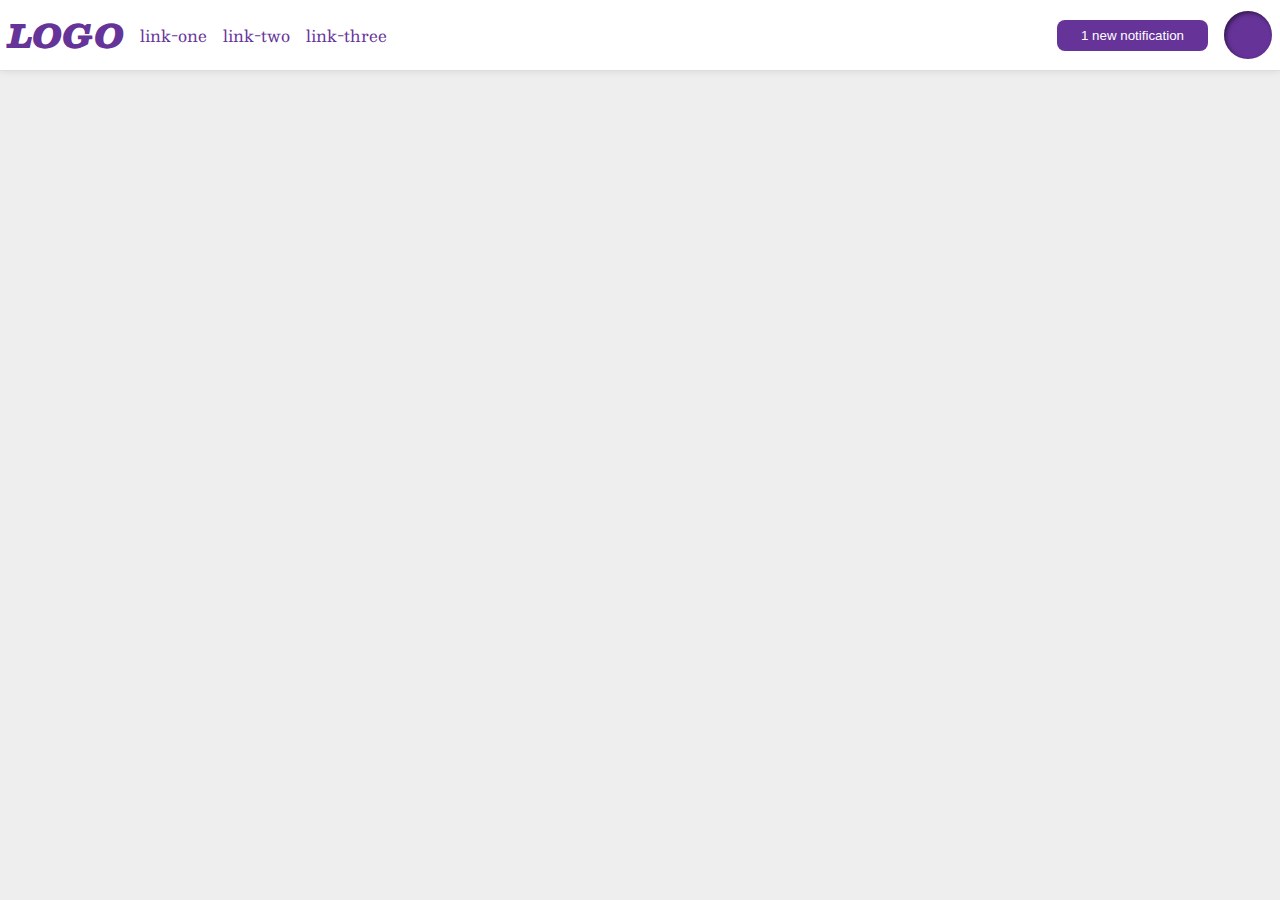
<file: foundations/flex/03-flex-header-2/index.html>
<!DOCTYPE html>
<html lang="en">
  <head>
    <meta charset="UTF-8">
    <meta http-equiv="X-UA-Compatible" content="IE=edge">
    <meta name="viewport" content="width=device-width, initial-scale=1.0">
    <title>Flex Header 2</title>
    <link rel="stylesheet" href="style.css">
  </head>
  <body>
    <div class="header">
      <div class="left-section">
        <div class="logo">
          LOGO
        </div>
        <ul class="links">
          <li><a href="https://google.com">link-one</a></li>
          <li><a href="https://google.com">link-two</a></li>
          <li><a href="https://google.com">link-three</a></li>
        </ul>
      </div>
      <div class="right-section">
        <button class="notifications">
          1 new notification
        </button>
        <div class="profile-image"></div>
      </div>
    </div>
  </body>
</html>
</file>
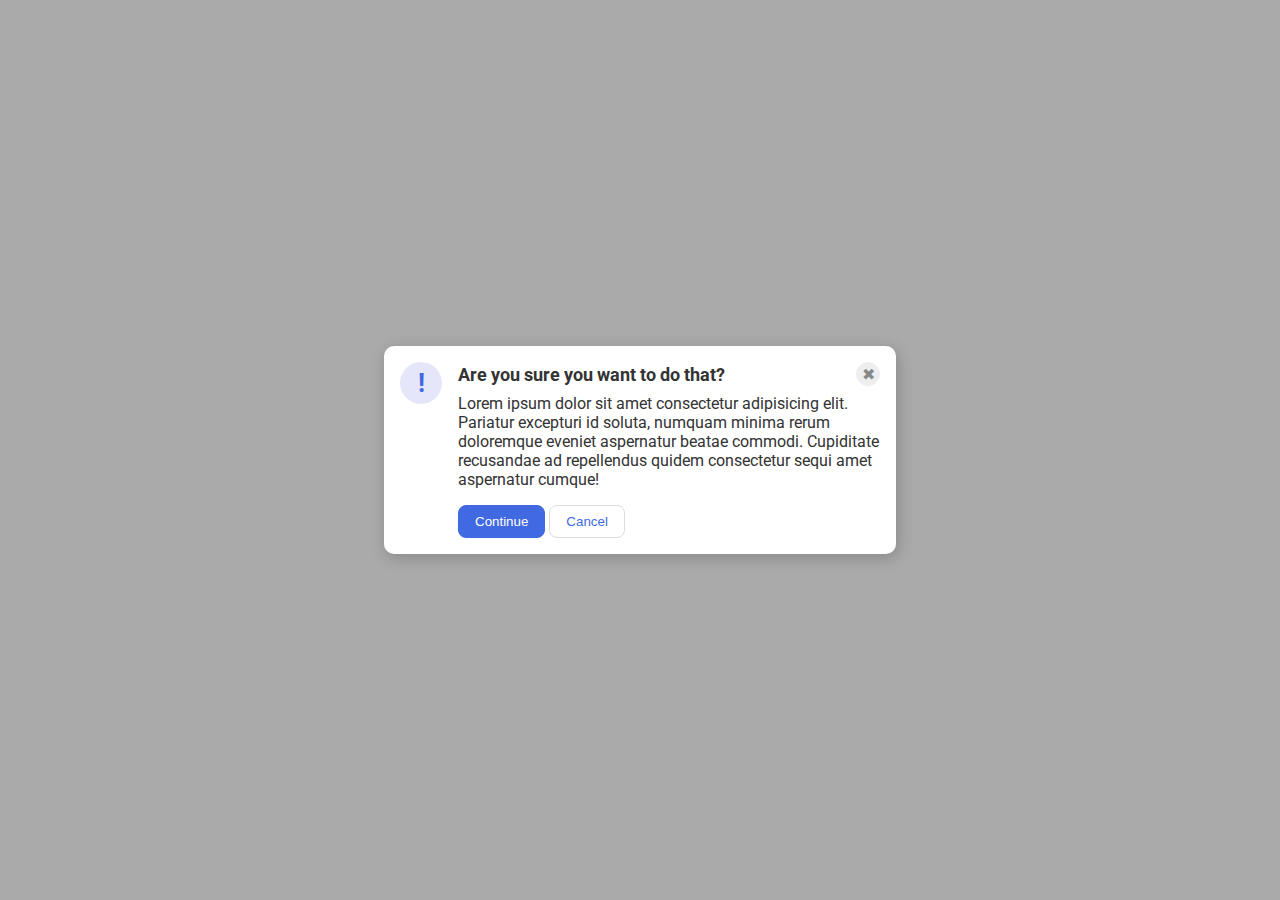
<file: foundations/flex/05-flex-modal/index.html>
<!DOCTYPE html>
<html lang="en">
  <head>
    <meta charset="UTF-8">
    <meta http-equiv="X-UA-Compatible" content="IE=edge">
    <meta name="viewport" content="width=device-width, initial-scale=1.0">
    <link rel="stylesheet" href="style.css">
    <title>Modal</title>
  </head>
  <body>
    <div class="modal">
      <div class="icon">!</div>
      <div class="right">
        <div class="header-container">
          <div class="header">Are you sure you want to do that?</div>
          <button class="close-button">✖</button>
        </div>
        <div class="text">Lorem ipsum dolor sit amet consectetur adipisicing elit. Pariatur excepturi id soluta, numquam minima rerum doloremque eveniet aspernatur beatae commodi. Cupiditate recusandae ad repellendus quidem consectetur sequi amet aspernatur cumque!</div>
        <div class="buttons-container">
          <button class="continue">Continue</button>
          <button class="cancel">Cancel</button>
        </div>
      </div>
    </div>
  </body>
</html>
</file>
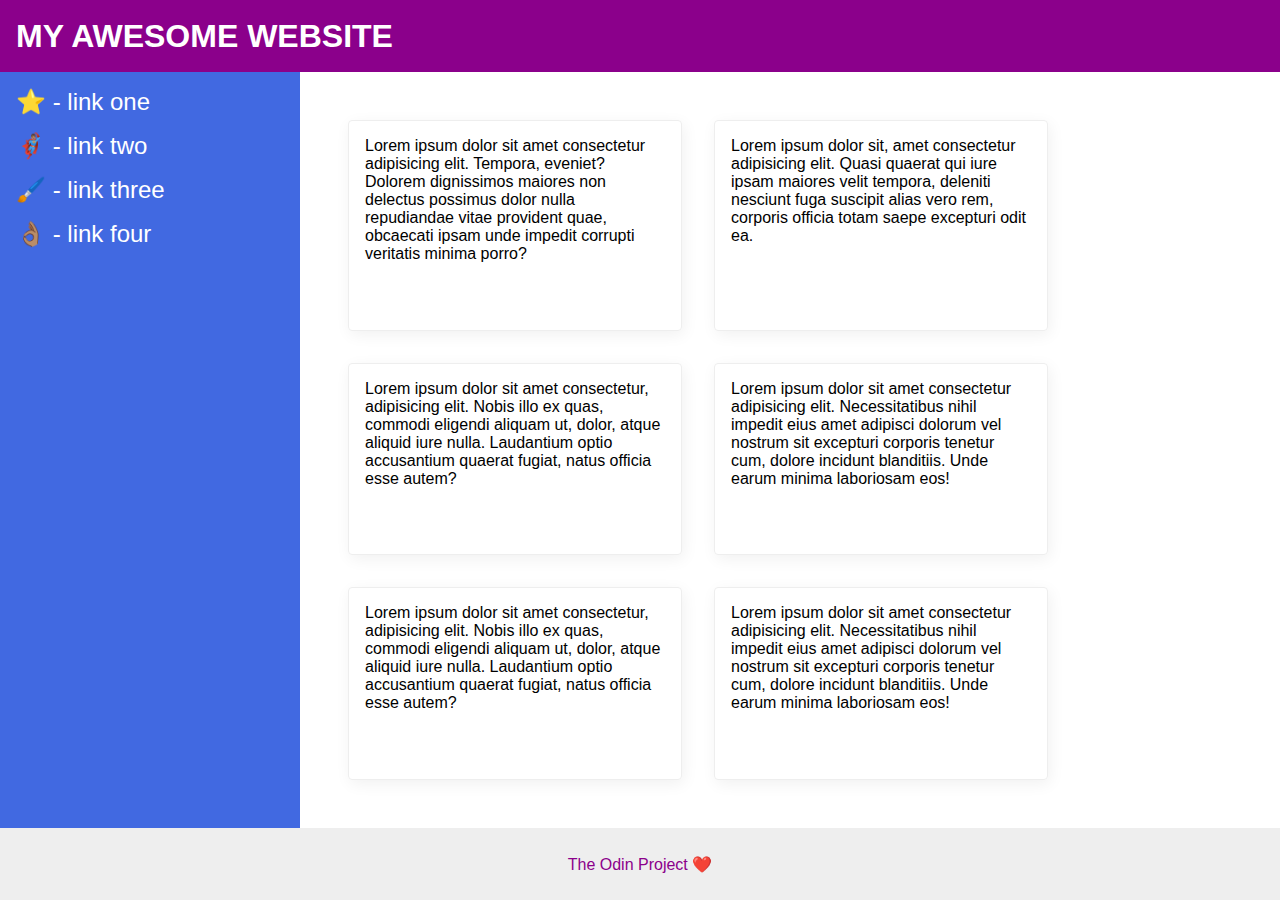
<file: foundations/flex/07-flex-layout-2/index.html>
<!DOCTYPE html>
<html lang="en">
  <head>
    <meta charset="UTF-8">
    <meta http-equiv="X-UA-Compatible" content="IE=edge">
    <meta name="viewport" content="width=device-width, initial-scale=1.0">
    <title>The Holy Grail</title>
    <link rel="stylesheet" href="style.css">
  </head>
  <body>
    <div class="header">
      MY AWESOME WEBSITE
    </div>
    
    <div class="middle">

      <div class="sidebar">
        <ul>
          <li><a href="#">⭐ - link one</a></li>
          <li><a href="#">🦸🏽‍♂️ - link two</a></li>
          <li><a href="#">🖌️ - link three</a></li>
          <li><a href="#">👌🏽 - link four</a></li>
        </ul>
      </div>
      <div class="cards-container">
        <div class="card">Lorem ipsum dolor sit amet consectetur adipisicing elit. Tempora, eveniet? Dolorem dignissimos maiores non delectus possimus dolor nulla repudiandae vitae provident quae, obcaecati ipsam unde impedit corrupti veritatis minima porro?</div>
        <div class="card">Lorem ipsum dolor sit, amet consectetur adipisicing elit. Quasi quaerat qui iure ipsam maiores velit tempora, deleniti nesciunt fuga suscipit alias vero rem, corporis officia totam saepe excepturi odit ea.</div>
        <div class="card">Lorem ipsum dolor sit amet consectetur, adipisicing elit. Nobis illo ex quas, commodi eligendi aliquam ut, dolor, atque aliquid iure nulla. Laudantium optio accusantium quaerat fugiat, natus officia esse autem?</div>
        <div class="card">Lorem ipsum dolor sit amet consectetur adipisicing elit. Necessitatibus nihil impedit eius amet adipisci dolorum vel nostrum sit excepturi corporis tenetur cum, dolore incidunt blanditiis. Unde earum minima laboriosam eos!</div>
        <div class="card">Lorem ipsum dolor sit amet consectetur, adipisicing elit. Nobis illo ex quas, commodi eligendi aliquam ut, dolor, atque aliquid iure nulla. Laudantium optio accusantium quaerat fugiat, natus officia esse autem?</div>
        <div class="card">Lorem ipsum dolor sit amet consectetur adipisicing elit. Necessitatibus nihil impedit eius amet adipisci dolorum vel nostrum sit excepturi corporis tenetur cum, dolore incidunt blanditiis. Unde earum minima laboriosam eos!</div>
      </div>
    </div>
    <div class="footer">
      The Odin Project ❤️
    </div>
  </body>
</html>
</file>
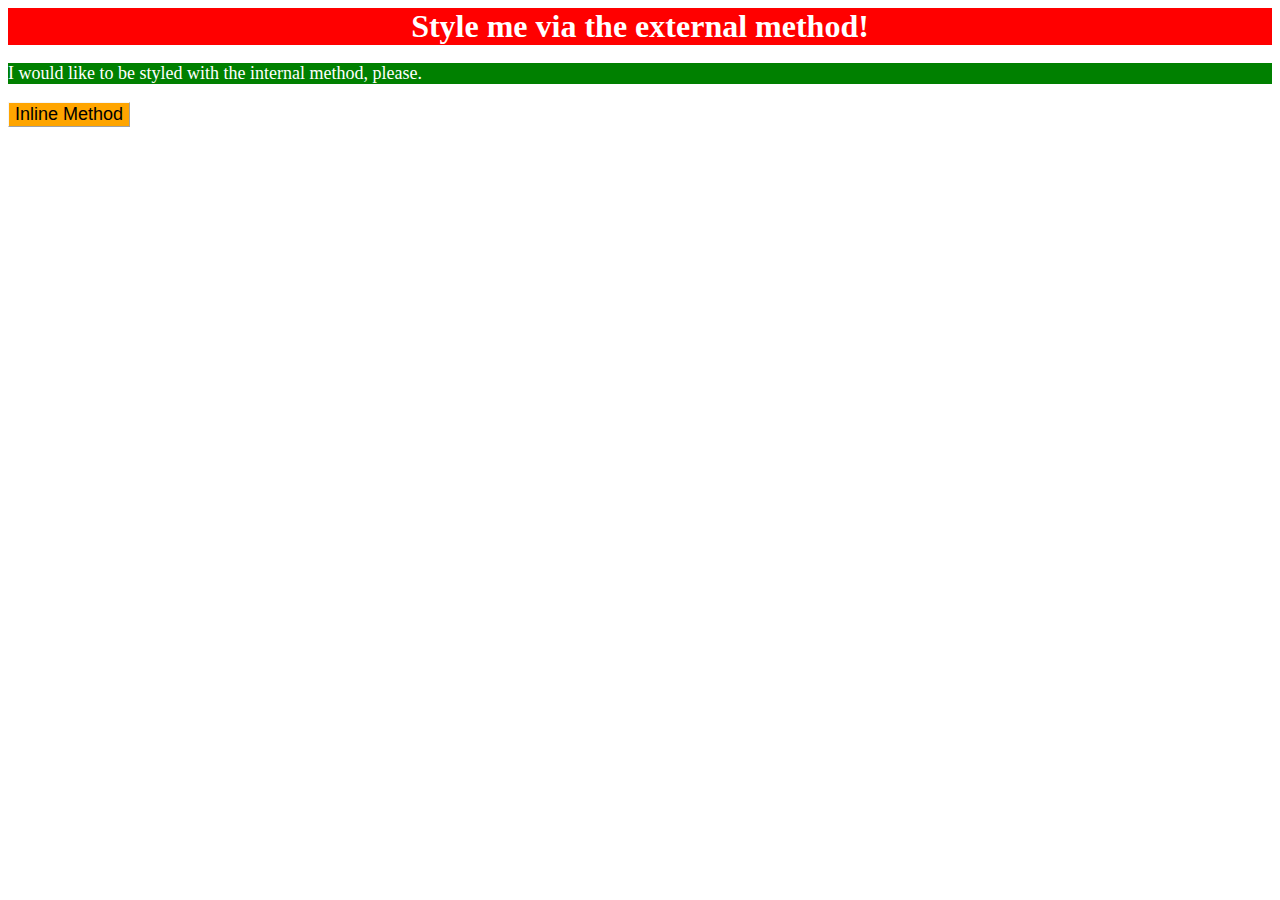
<file: foundations/intro-to-css/01-css-methods/index.html>
<!DOCTYPE html>
<html lang="en">
  <head>
    <style>
      p {
        color: white;
        background-color: green;
        font-size: 18px;
      }
    </style>
    <meta charset="UTF-8">
    <meta http-equiv="X-UA-Compatible" content="IE=edge">
    <meta name="viewport" content="width=device-width, initial-scale=1.0">
    <title>Methods for Adding CSS</title>
    <link rel="stylesheet" href="styles.css">
  </head>
  <body>
    <div>Style me via the external method!</div>
    <p>I would like to be styled with the internal method, please.</p>
    <button style="background-color: orange;
    border: 1px solid whitesmoke;
    border-style: outset; font-size: 18px;">
    Inline Method</button>
  </body>
</html>
</file>
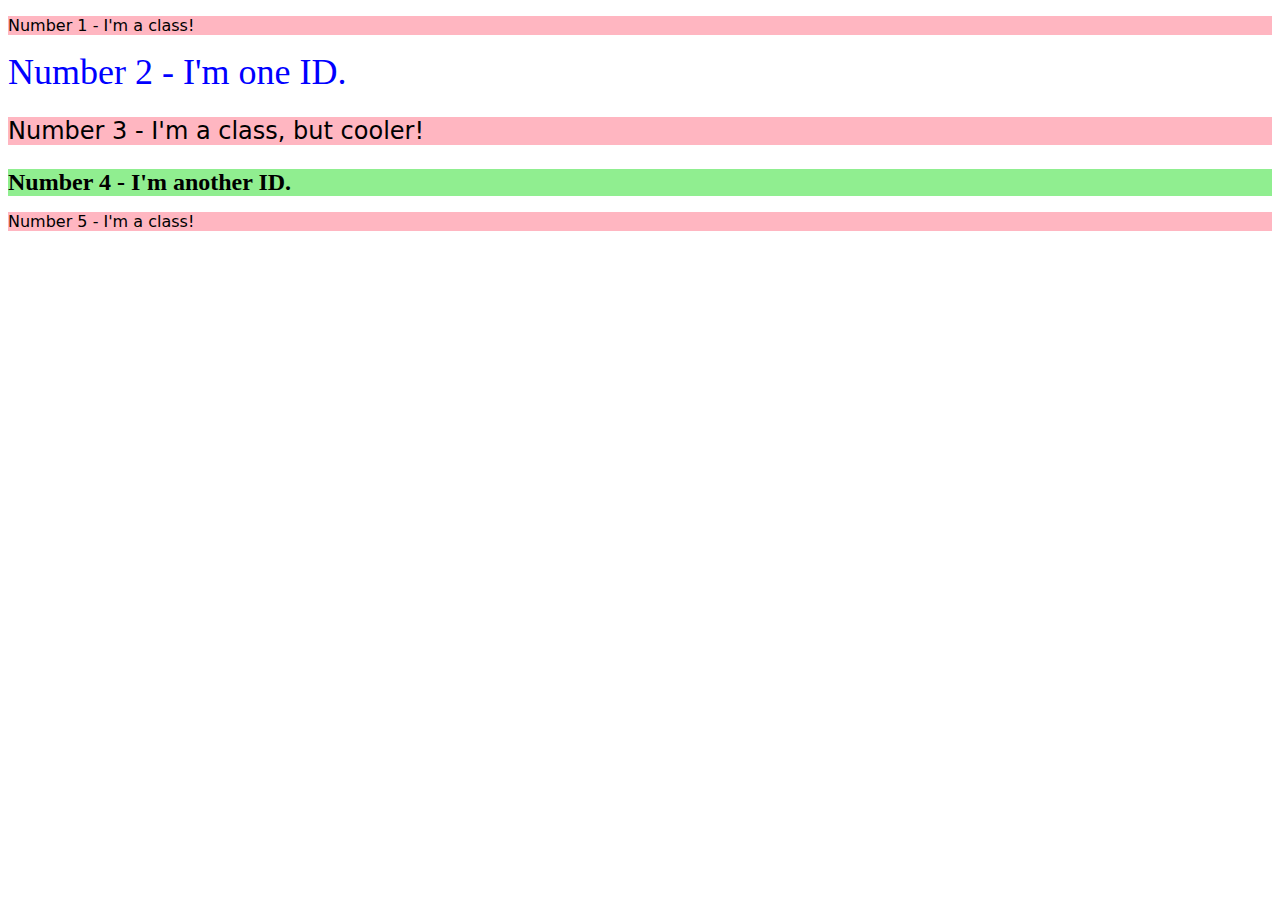
<file: foundations/intro-to-css/02-class-id-selectors/index.html>
<!DOCTYPE html>
<html lang="en">
  <head>
    <meta charset="UTF-8">
    <meta http-equiv="X-UA-Compatible" content="IE=edge">
    <meta name="viewport" content="width=device-width, initial-scale=1.0">
    <title>Class and ID Selectors</title>
    <link rel="stylesheet" href="style.css">
  </head>
  <body>
    <p class="red">Number 1 - I'm a class!</p>
    <div id="id1">Number 2 - I'm one ID.</div>
    <p class="red element3">Number 3 - I'm a class, but cooler!</p>
    <div id="id2">Number 4 - I'm another ID.</div>
    <p class="red">Number 5 - I'm a class!</p>
  </body>
</html>
</file>
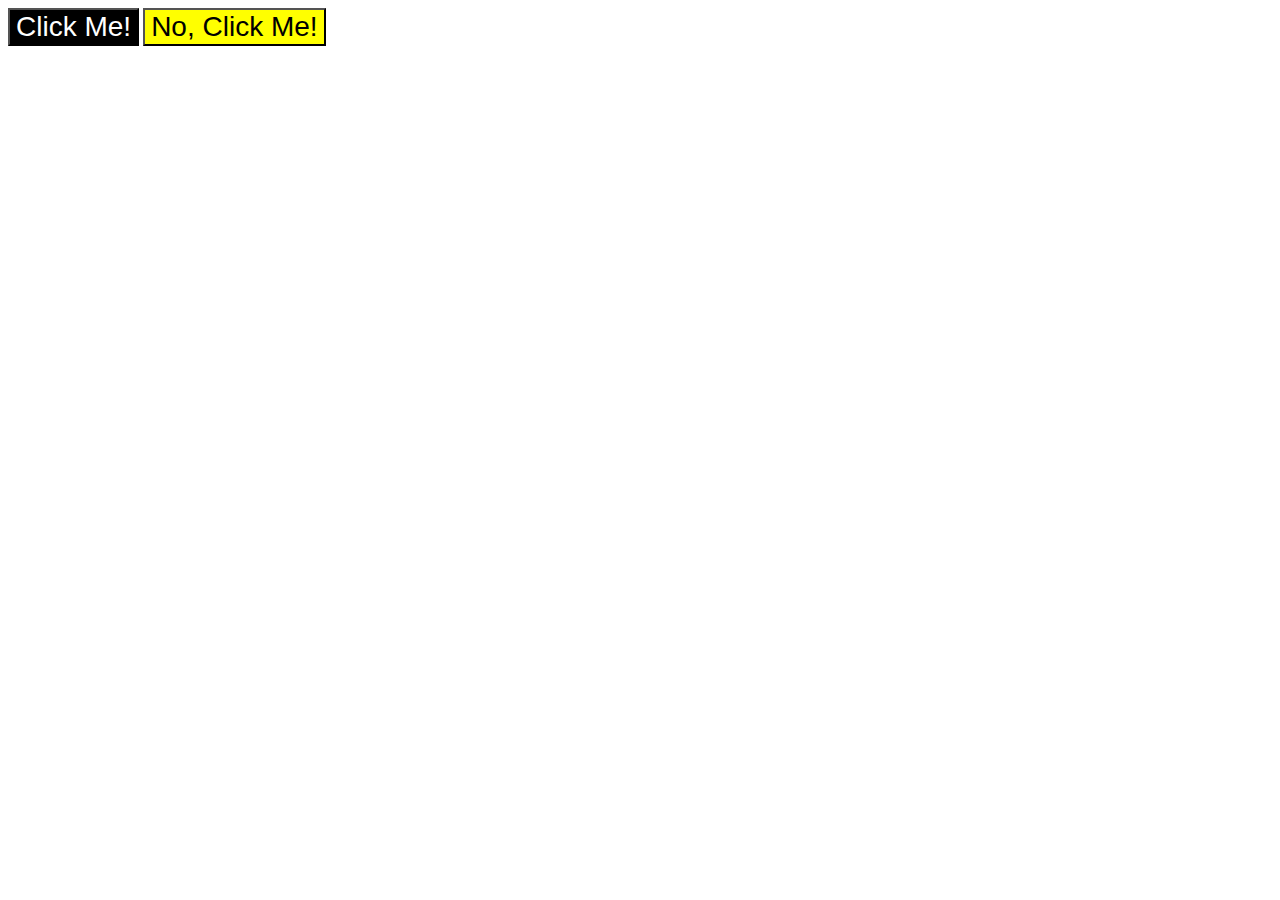
<file: foundations/intro-to-css/03-grouping-selectors/index.html>
<!DOCTYPE html>
<html lang="en">
  <head>
    <meta charset="UTF-8">
    <meta http-equiv="X-UA-Compatible" content="IE=edge">
    <meta name="viewport" content="width=device-width, initial-scale=1.0">
    <title>Grouping Selectors</title>
    <link rel="stylesheet" href="style.css">
  </head>
  <body>
    <button class="btn1">Click Me!</button>
    <button class="btn2" >No, Click Me!</button>
  </body>
</html>
</file>
<file: foundations/flex/03-flex-header-2/style.css>
/* this is some magical font-importing.  
you'll learn about it later. */
@import url('https://fonts.googleapis.com/css2?family=Besley:ital,wght@0,400;1,900&display=swap');

body {
  margin: 0;
  background: #eee;
  font-family: Besley, serif;
}

.header {
  background: white;
  border-bottom: 1px solid #ddd;
  box-shadow: 0 0 8px rgba(0,0,0,.1);
  display: flex;
  padding: 8px;
  justify-content: space-between;
}

.right-section, .left-section {
  display: flex;
  gap: 16px;
  align-items: center;
}

.profile-image {
  background: rebeccapurple;
  box-shadow: inset 2px 2px 4px rgba(0,0,0,.5);
  border-radius: 50%;
  width: 48px;
  height: 48px;
  flex: 0 0 auto
}

.logo {
  color: rebeccapurple;
  font-size: 32px;
  font-weight: 900;
  font-style: italic;
}

button {
  border: none;
  border-radius: 8px;
  background: rebeccapurple;
  color: white;
  padding: 8px 24px;
}

a {
  /* this removes the line under our links */
  text-decoration: none;
  color: rebeccapurple;
}

ul {
  list-style-type: none;
  padding: 0;
  margin: 0;
  display: flex;
  gap: 16px;
}
</file>
<file: foundations/flex/05-flex-modal/style.css>
@import url('https://fonts.googleapis.com/css2?family=Roboto:wght@400;700&display=swap');

html, body {
  height: 100%;
}

body {
  font-family: Roboto, sans-serif;
  margin: 0;
  background: #aaa;
  color: #333;
  /* I'll give you this one for free lol */
  display: flex;
  align-items: center;
  justify-content: center;
}

.modal {
  background: white;
  display: flex;
  width: 480px;
  border-radius: 10px;
  box-shadow: 2px 4px 16px rgba(0,0,0,.2);
  padding: 16px;
  gap: 16px;
}

.header-container {
  display: flex;
  flex-direction: row;
  justify-content: space-between;
  margin-bottom: 8px;
  align-items: center;
}

.header{
  font-weight: bold;
  font-size: 18px;
}

.right{
  display: flex;
  flex-direction: column;
}

.icon {
  color: royalblue;
  font-size: 26px;
  font-weight: 700;
  background: lavender;
  width: 42px;
  height: 42px;
  border-radius: 50%;
  display: flex;
  align-items: center;
  justify-content: center;
  flex: 0 0 auto;
}

.close-button {
  background: #eee;
  border-radius: 50%;
  color: #888;
  font-weight: 400;
  font-size: 16px;
  height: 24px;
  width: 24px;
  display: flex;
  align-items: center;
  justify-content: center;
  border: 1px solid #eee;
  padding: 0;
}

button {
  cursor: pointer;
  padding: 8px 16px;
  border-radius: 8px;
}

button.continue {
  background: royalblue;
  border: 1px solid royalblue;
  color: white;
}

button.cancel {
  background: white;
  border: 1px solid #ddd;
  color: royalblue;
}

.text{
  margin-bottom: 16px;
}
</file>
<file: foundations/flex/07-flex-layout-2/style.css>
body {
  font-family: -apple-system, BlinkMacSystemFont, 'Segoe UI', Roboto, Oxygen, Ubuntu, Cantarell, 'Open Sans', 'Helvetica Neue', sans-serif;
  margin: 0;
  min-height: 100vh;
  display: flex;
  flex-direction: column;
}

.header {
  height: 72px;
  background: darkmagenta;
  color: white;
  font-size: 32px;
  font-weight: 900;
  display: flex;
  align-items: center;
  padding-left: 16px;
}

.footer {
  height: 72px;
  background: #eee;
  color: darkmagenta;
  display: flex;
  justify-content: center;
  align-items: center;
  margin-top: auto;
}

.sidebar {
  width: 300px;
  background: royalblue;
  box-sizing: border-box;
  flex: 0 0 auto;
}

.middle {
  display: flex;
  flex-direction: row;
  flex: 1 1 auto;
}

.cards-container {
  display: flex;
  flex-direction: row;
  padding: 48px;
  flex-wrap: wrap;
  gap: 32px;
}

.card {
  border: 1px solid #eee;
  box-shadow: 2px 4px 16px rgba(0,0,0,.06);
  border-radius: 4px;
  padding: 16px;
  width: 300px;
}

ul {
  list-style: none;
  padding: 16px;
  margin: 0;
  display: flex;
  flex-direction: column;
  gap: 16px;
}

a {
  font-size: 24px;
  color: white;
  text-decoration: none;
}
</file>
<file: foundations/intro-to-css/01-css-methods/styles.css>
div {
    background-color: red;
    color: white;
    font-size: 32px;
    text-align: center;
    font-weight: 700;
}
</file>
<file: foundations/intro-to-css/02-class-id-selectors/style.css>
/* Add CSS Styling */

.red{
    font-family: Verdana, "DejaVu Sans", sans-serif;
    background-color:lightpink;

}

.element3 {
    font-size: 24px;
}

#id1 {
    font-size: 36px;
    color: blue;
}

#id2{
    font-size: 24px;
    background-color: lightgreen;
    font-weight: bold;
}
</file>
<file: foundations/intro-to-css/03-grouping-selectors/style.css>
/* Add CSS Styling */

.btn1, .btn2 {
    font-family: Helvetica, "Times New Roman", sans-serif;
    font-size: 28px;
    border: 2px outset black;
}

.btn1{
    background-color: black;
    color: white;
}

.btn2{
    background-color: yellow;
    color: black;
}
</file>
